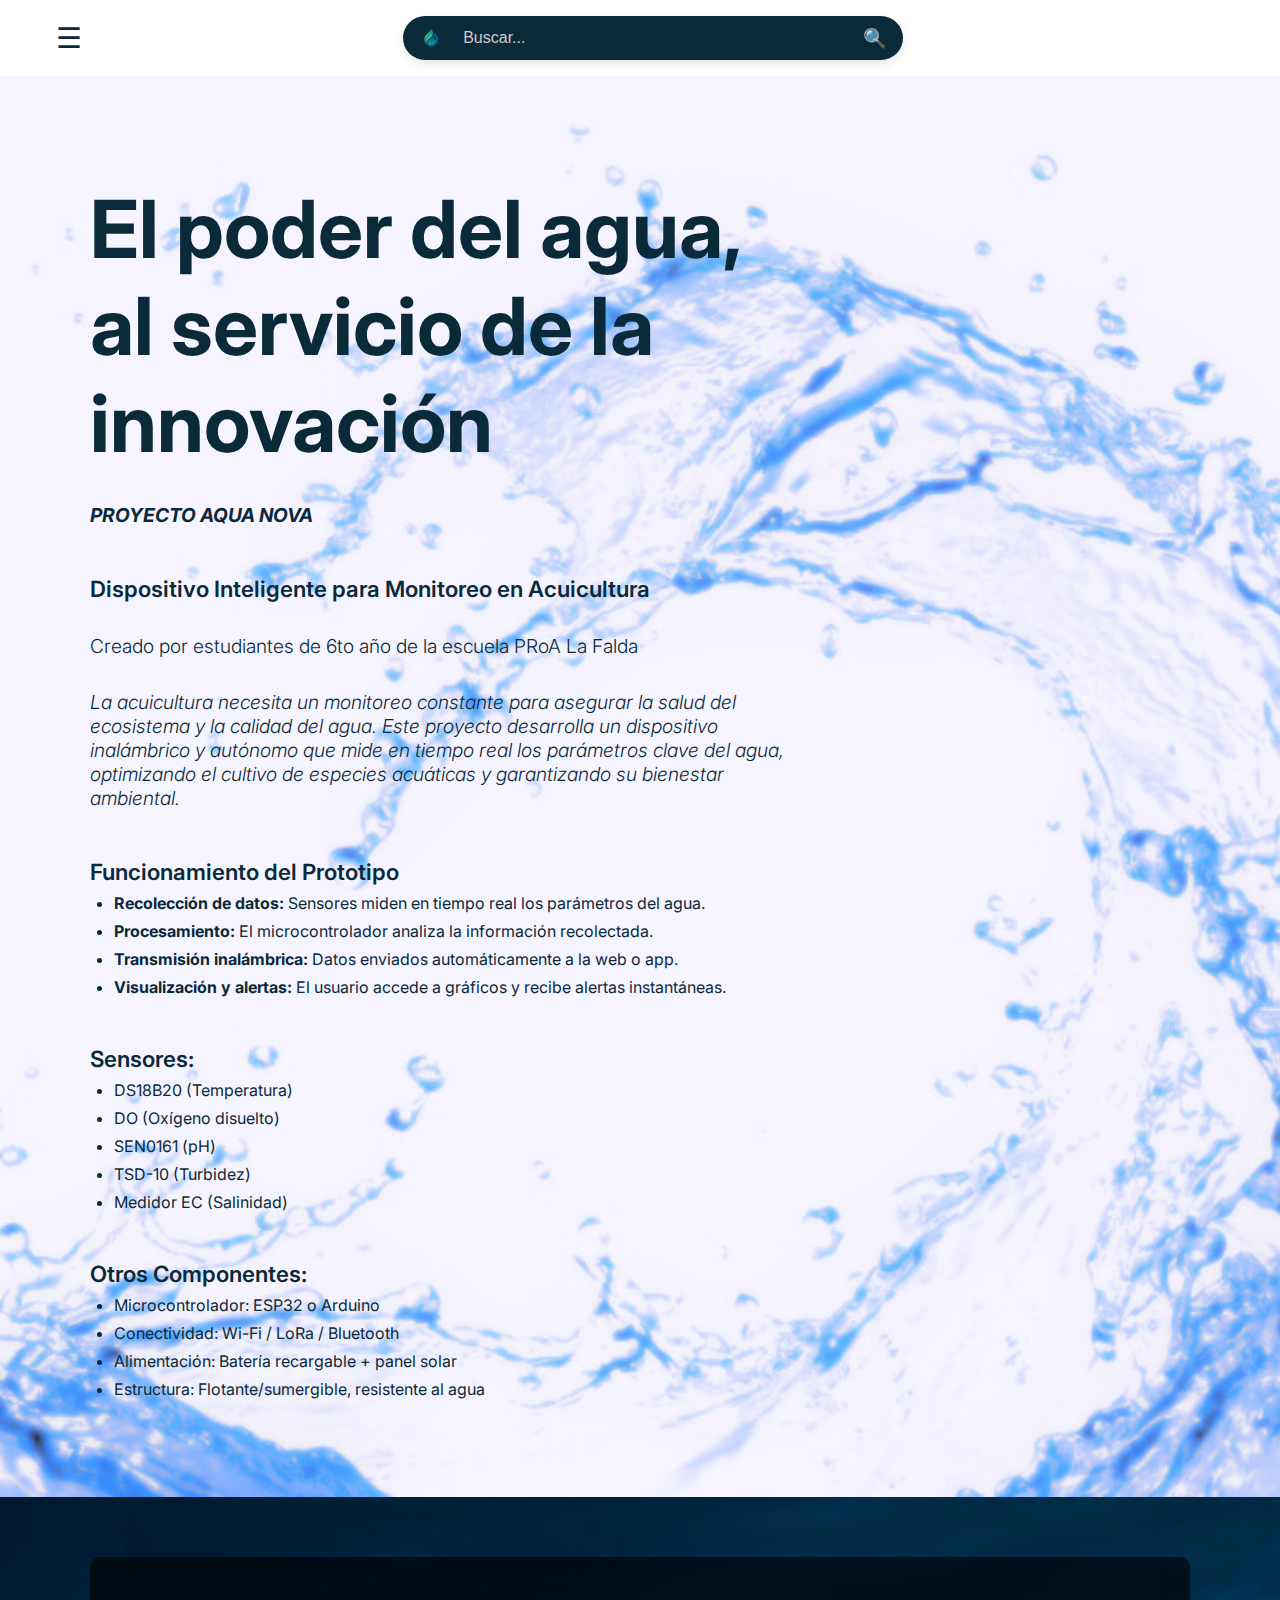
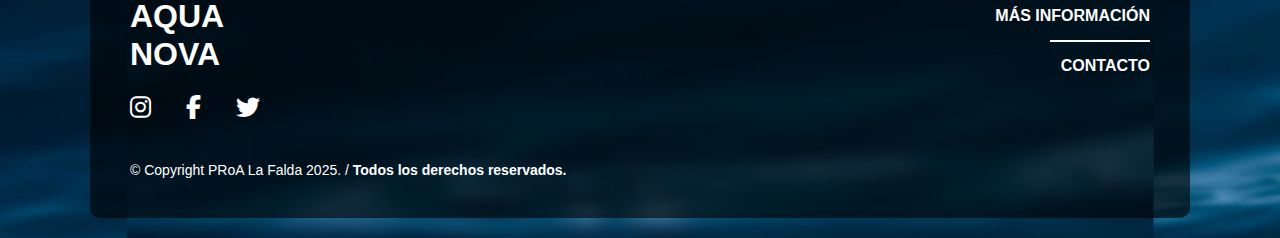
<file: index.html>
<!DOCTYPE html>
<html lang="es">
<head>
  <meta charset="UTF-8" />
  <meta name="viewport" content="width=device-width, initial-scale=1.0" />
  <title>Proyecto Aqua Nova</title>
  <link rel="preconnect" href="https://fonts.googleapis.com">
  <link rel="preconnect" href="https://fonts.gstatic.com" crossorigin>
  <link href="https://fonts.googleapis.com/css2?family=Inter:wght@400;600;700&display=swap" rel="stylesheet">
  <link rel="stylesheet" href="style.css">
  <link rel="stylesheet" href="https://cdnjs.cloudflare.com/ajax/libs/font-awesome/6.4.0/css/all.min.css">
  

</head>
<body>
  <header>
    <div class="nav-center">
      <div class="menu-icon">☰</div>
      <div class="search-bar">
        <img src="img/logo.png "icono gota" class="icon-drop">
        <input type="text" placeholder="Buscar...">
        <span class="search-icon">🔍</span>
      </div>
    </div>
  </header>
  <main class="main">
    
   
    <div class="main-overlay">
    <h1>El poder del agua, al servicio de la innovación</h1>
    <p class="highlight negrita">PROYECTO AQUA NOVA</p>

    <h3>Dispositivo Inteligente para Monitoreo en Acuicultura</h3>
    <p>Creado por estudiantes de 6to año de la escuela PRoA La Falda</p>

    <p><em>La acuicultura necesita un monitoreo constante para asegurar la salud del ecosistema y la calidad del agua. Este proyecto desarrolla un dispositivo inalámbrico y autónomo que mide en tiempo real los parámetros clave del agua, optimizando el cultivo de especies acuáticas y garantizando su bienestar ambiental.</em></p>

    <h3>Funcionamiento del Prototipo</h3>
    <ul>
      <li><strong>Recolección de datos:</strong> Sensores miden en tiempo real los parámetros del agua.</li>
      <li><strong>Procesamiento:</strong> El microcontrolador analiza la información recolectada.</li>
      <li><strong>Transmisión inalámbrica:</strong> Datos enviados automáticamente a la web o app.</li>
      <li><strong>Visualización y alertas:</strong> El usuario accede a gráficos y recibe alertas instantáneas.</li>
    </ul>

    <h3>Sensores:</h3>
    <ul>
      <li>DS18B20 (Temperatura)</li>
      <li>DO (Oxígeno disuelto)</li>
      <li>SEN0161 (pH)</li>
      <li>TSD-10 (Turbidez)</li>
      <li>Medidor EC (Salinidad)</li>
    </ul>

    <h3>Otros Componentes:</h3>
    <ul>
      <li>Microcontrolador: ESP32 o Arduino</li>
      <li>Conectividad: Wi-Fi / LoRa / Bluetooth</li>
      <li>Alimentación: Batería recargable + panel solar</li>
      <li>Estructura: Flotante/sumergible, resistente al agua</li>
    </ul>
    </div>
  </main>
  <footer class="footer">
    <div class="footer-overlay">
      <div class="footer-container">
        
        <div class="footer-left">
          <h2>AQUA<br>NOVA</h2>
          <div class="social-icons">
            <a href="  https://www.instagram.com/aquanova.ar/ " target="_blank">
              <i class="fab fa-instagram"></i>
            </a>
            <a href="img/icono_face-removebg-preview.png"><i class="fab fa-facebook-f"></i></a>
            <a href="img/icono_whats-removebg-preview.png"><i class="fab fa-twitter"></i></a>
          </div>
        </div>
  
        <div class="footer-right">
          <a href="https://docs.google.com/document/d/1ygPkIvYXgZFmVqQXn5d7UTRqf_zOuB3TwCL92-eIM3M/edit?usp=sharing">MÁS INFORMACIÓN</a>
          <div class="line"></div>
          <a href="https://docs.google.com/spreadsheets/d/1hie6U2APw8FB9OqT5N7ZufI6yjLs7yrrhTY44CTyGZU/edit?usp=sharing">CONTACTO</a>
        </div>
  
      </div>
  
      <div class="footer-bottom">
        <p>© Copyright PRoA La Falda 2025. / <b>Todos los derechos reservados.</b></p>
      </div>
    </div>
  </footer>
  
  
</body>
</html>
</file>
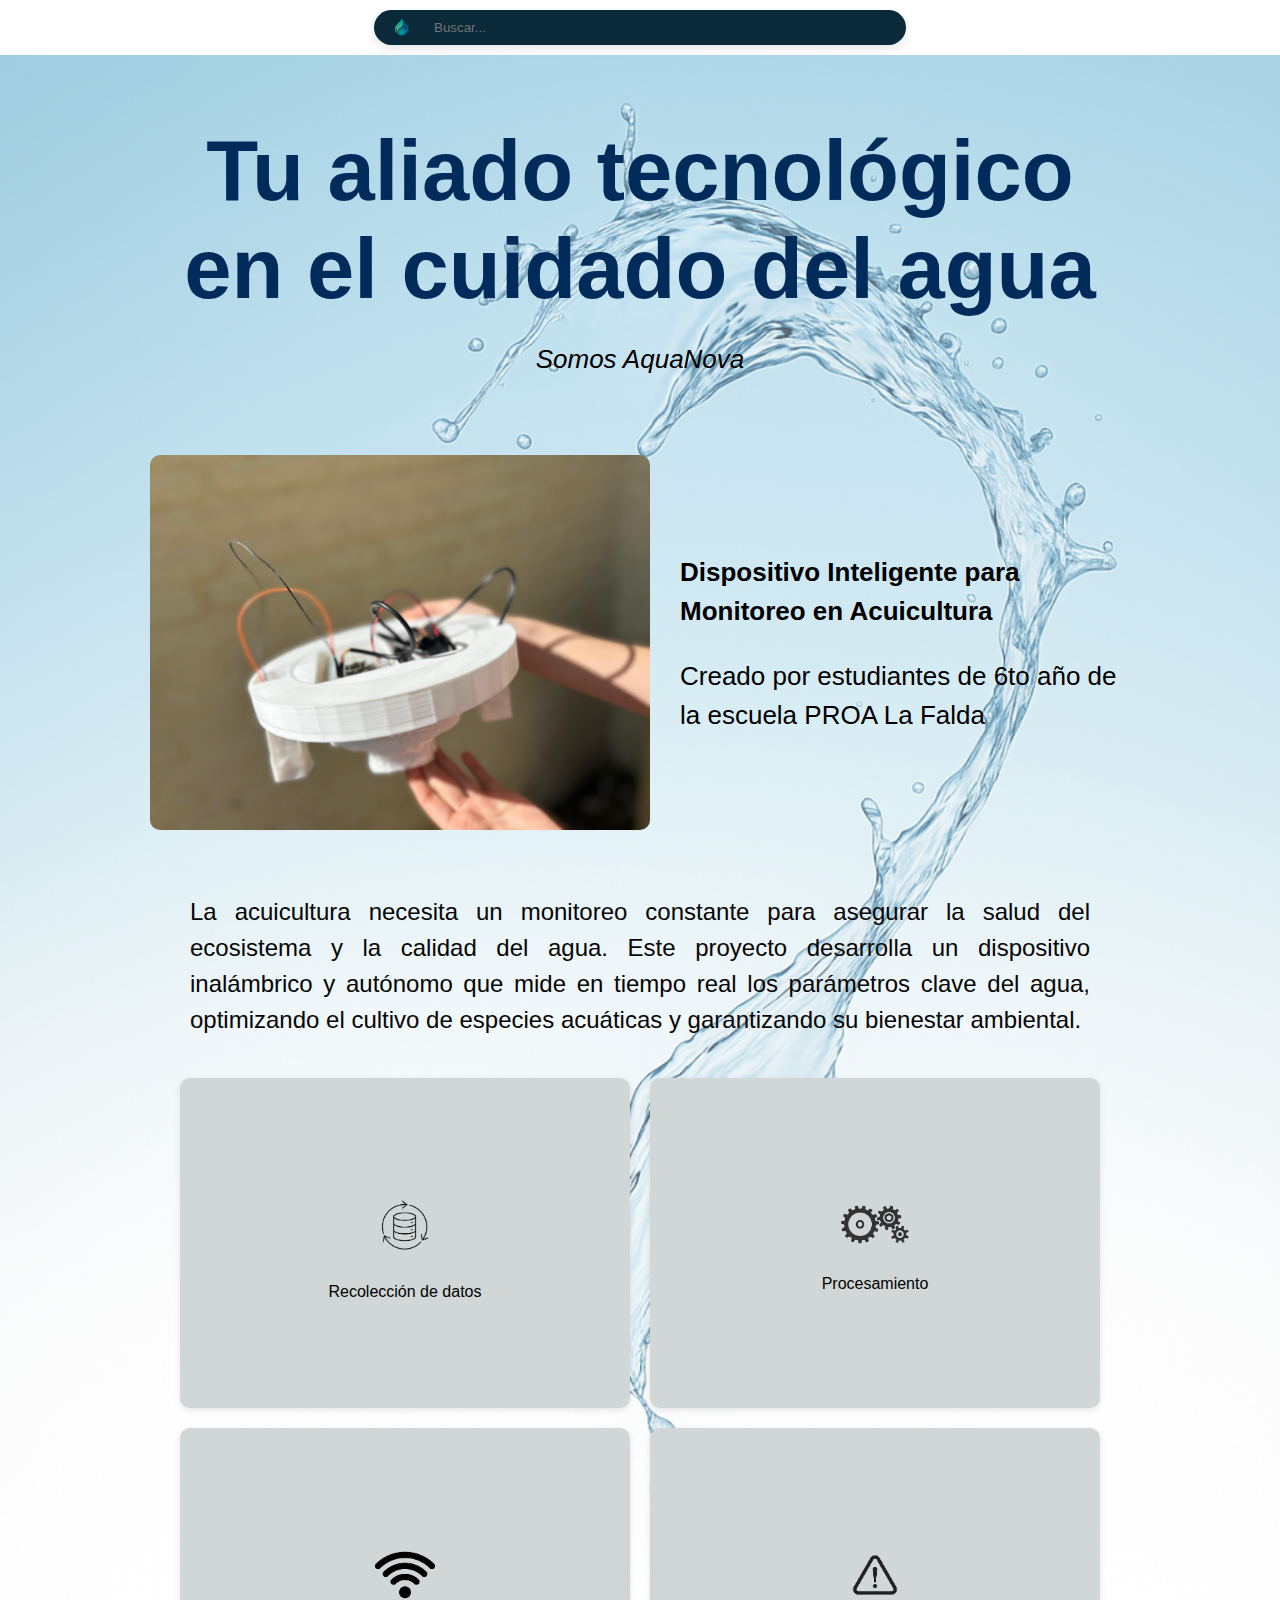
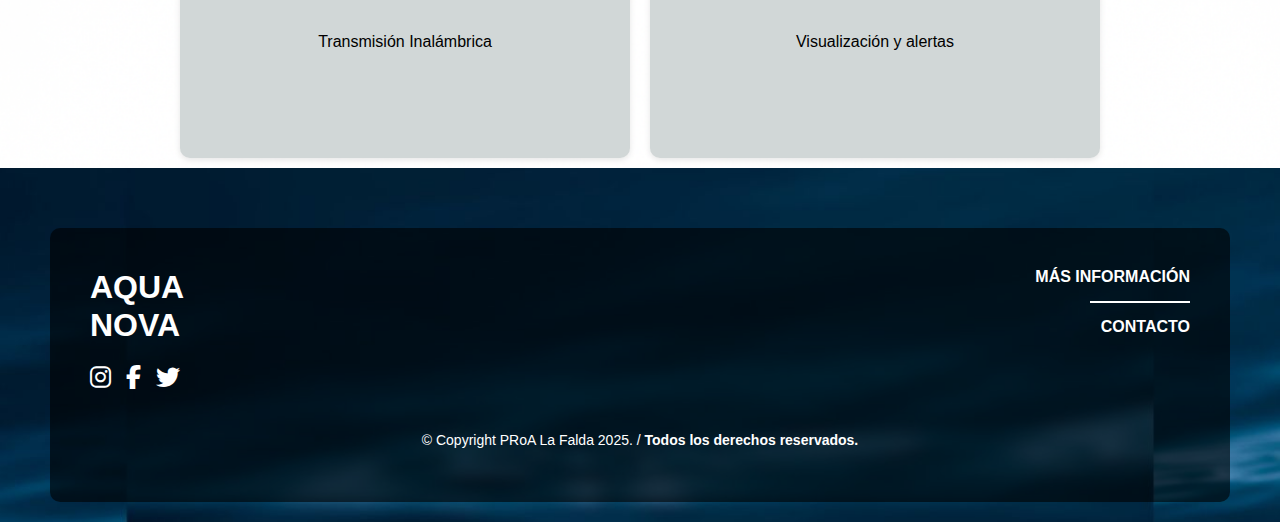
<file: segundo diseño/onepage.html>
<!DOCTYPE html>
<html lang="es">
<head>
  <meta charset="UTF-8" />
  <meta name="viewport" content="width=device-width, initial-scale=1.0" />
  <title>Proyecto AquaNova</title>
  <link rel="stylesheet" href="onepage.css" />
   <link rel="preconnect" href="https://fonts.googleapis.com">
  <link rel="preconnect" href="https://fonts.gstatic.com" crossorigin>
  <link href="https://fonts.googleapis.com/css2?family=Inter:wght@400;600;700&display=swap" rel="stylesheet">
  <link rel="stylesheet" href="https://cdnjs.cloudflare.com/ajax/libs/font-awesome/6.4.0/css/all.min.css">
  <link rel="stylesheet" href="https://cdnjs.cloudflare.com/ajax/libs/font-awesome/6.4.0/css/all.min.css">

  
  
</head>
<body>
  <header>
    <nav class="navbar">
    
      <div class="search-container">
        <img src="img/logo.png" alt="Logo" class="logo" />
        <input type="text" placeholder="Buscar..." />
      </div>
    </nav>
  </header>

  <main class="main-content">
    <section class="intro">
      <h1>Tu aliado tecnológico<br>en el cuidado del agua</h1>
      <p  class="subtitulo">Somos AquaNova  </p>
    </section>

    <section class="contenido fila">
  <div class="imagen-prototipo">
    <img src="img/fotoaquanova.jpg" alt="Foto del prototipo" class="imagen-prototipo">
  </div>
  <div class="descripcion">
    <p><strong>Dispositivo Inteligente para Monitoreo en Acuicultura</strong></p>
    <p>Creado por estudiantes de 6to año de la escuela PROA La Falda</p>
  </div>
</section>

    <section class="parrafo">
      <p>
        La acuicultura necesita un monitoreo constante para asegurar la salud del ecosistema y la calidad del agua. 
        Este proyecto desarrolla un dispositivo inalámbrico y autónomo que mide en tiempo real los parámetros clave del agua, 
        optimizando el cultivo de especies acuáticas y garantizando su bienestar ambiental.
      </p>
    </section>

    <section class="funcionalidades">
      <div class="funcion"><img class="imagen" src="img/datos.png" alt=""><br>Recolección de datos</div>
      <div class="funcion"><img class="imagen" src="img/configuracion.png" alt=""><br>Procesamiento</div>
      <div class="funcion"><img class="imagen" src="img/wifi.png" alt=""><br>Transmisión Inalámbrica</div>
      <div class="funcion"><img class="imagen" src="img/alerta.png" alt=""><br>Visualización y alertas</div>
    </section>
  </main>

  <footer class="footer">
    <div class="footer-overlay">
      <div class="footer-container">
        <div class="footer-left">
          <h2>AQUA<br>NOVA</h2>
          <div class="social-icons">
            <a href="https://www.instagram.com/aquanova.ar/" target="_blank">
              <i class="fab fa-instagram"></i>
            </a>
            
            <a href="img/icono_face-removebg-preview.png"><i class="fab fa-facebook-f"></i></a>
            <a href="img/icono_whats-removebg-preview.png"><i class="fab fa-twitter"></i></a>
          </div>
        </div>
        <div class="footer-right">
          <a href="sobrenosotros.html">MÁS INFORMACIÓN</a>
          <div class="line"></div>
          <a href="https://docs.google.com/spreadsheets/d/1hie6U2APw8FB9OqT5N7ZufI6yjLs7yrrhTY44CTyGZU/edit?usp=sharing">CONTACTO</a>
        </div>
      </div>
      <div class="footer-bottom">
        <p>© Copyright PRoA La Falda 2025. / <b>Todos los derechos reservados.</b></p>
      </div>
    </div>
  </footer>
</body>
</html>
</file>
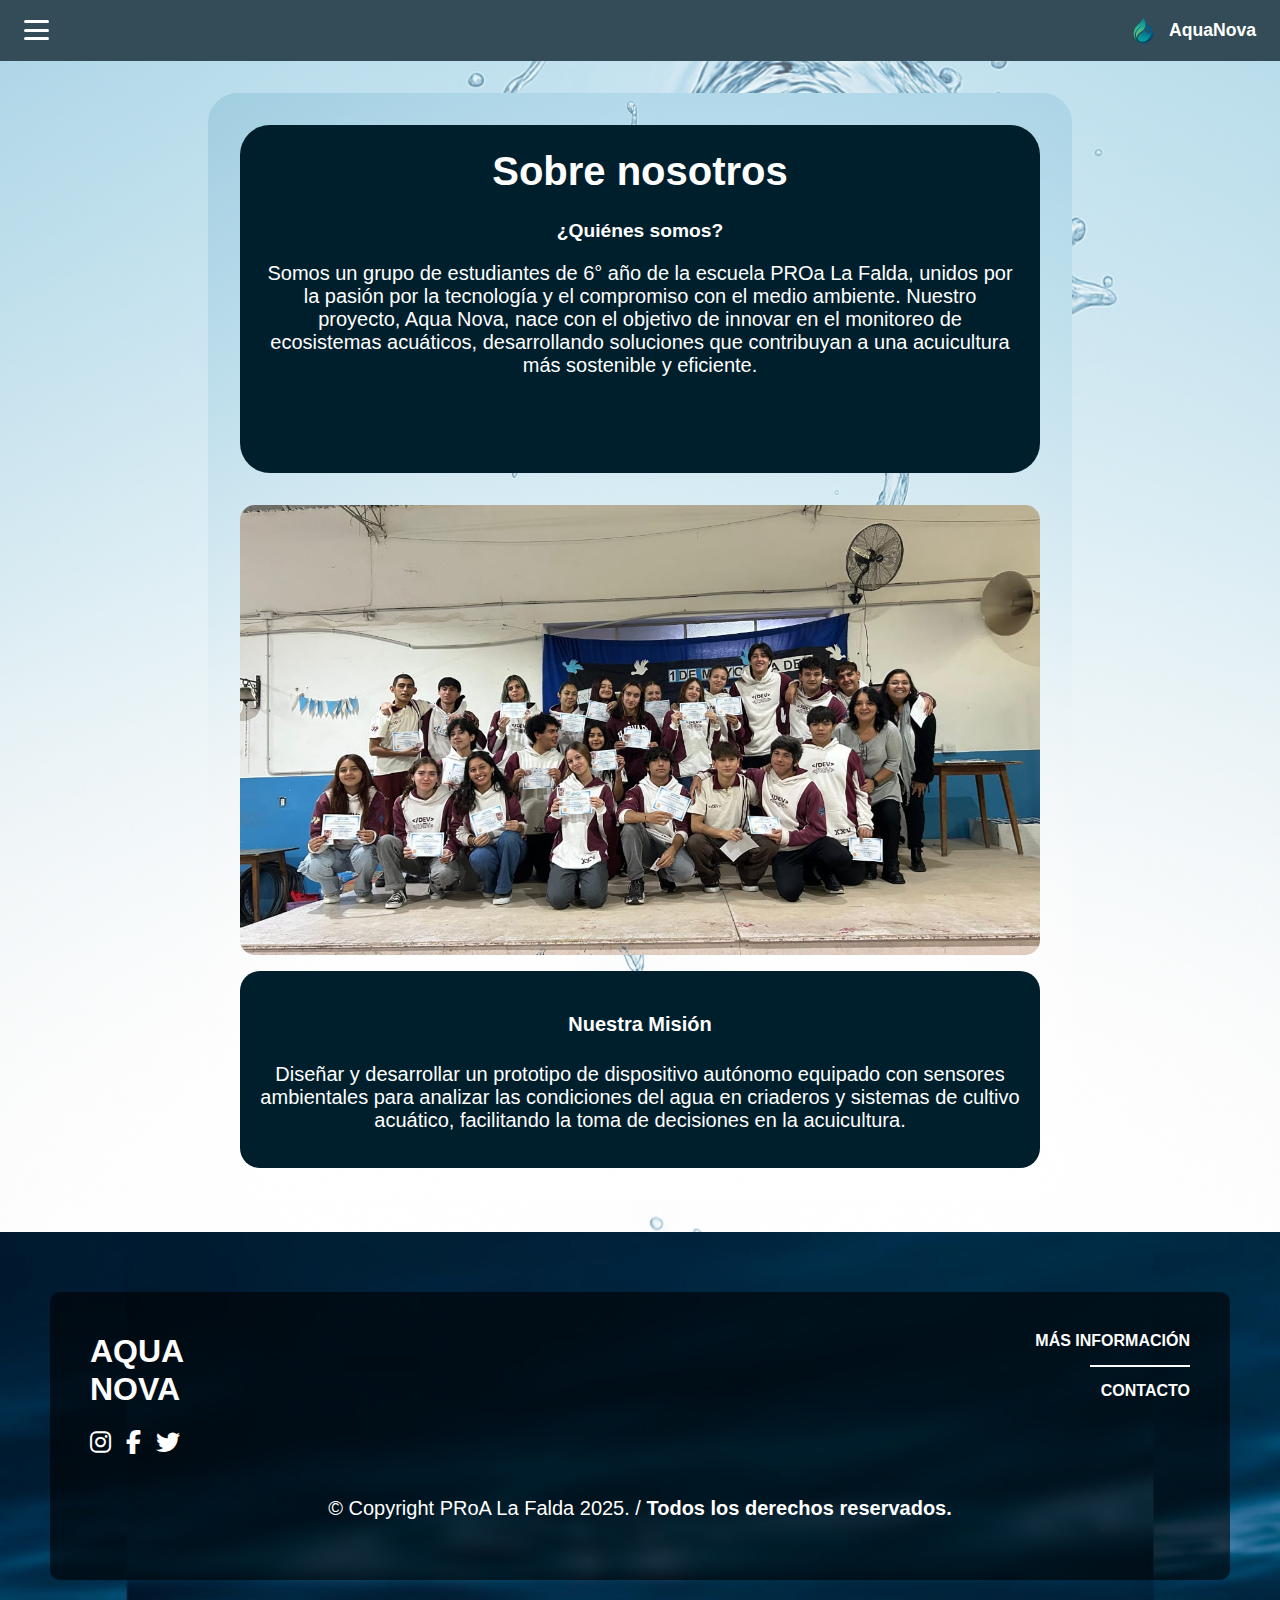
<file: segundo diseño/sobrenosotros.html>
<!DOCTYPE html>
<html lang="es">
<head>
  <meta charset="UTF-8" />
  <meta name="viewport" content="width=device-width, initial-scale=1.0" />
  <title>Sobre Nosotros - AquaNova</title>
  <link rel="stylesheet" href="sobrenosotros.css" />
  <link rel="preconnect" href="https://fonts.googleapis.com">
  <link rel="preconnect" href="https://fonts.gstatic.com" crossorigin>
  <link href="https://fonts.googleapis.com/css2?family=Inter:wght@400;600;700&display=swap" rel="stylesheet">
  <link rel="stylesheet" href="https://cdnjs.cloudflare.com/ajax/libs/font-awesome/6.4.0/css/all.min.css">
  
</head>
<body>
  <header class="header">
    <div class="menu-container">
      <div class="menu-icon" onclick="toggleMenu()">
        <div class="bar"></div>
        <div class="bar"></div>
        <div class="bar"></div>
      </div>
      <nav id="menu" class="nav-menu">
        <a href="onepage.html">Inicio</a>
        <a href="sobrenosotros.html">Sobre Nosotros</a>
      </nav>
    </div>

    <a href="onepage.html" class="logo-nombre">
      <img src="img/logo.png" alt="Logo AquaNova" class="logo">
      <span class="nombre-aquanova">AquaNova</span>
    </a>
  </header>

  <main class="main-sobre-nosotros">
    <section class="sobre-nosotros">
      <div class="texto">
        <h1>Sobre nosotros</h1>
        <h3>¿Quiénes somos?</h3>
        <p>
          Somos un grupo de estudiantes de 6° año de la escuela PROa La Falda, unidos por la pasión por la tecnología y el compromiso con el medio ambiente. Nuestro proyecto, Aqua Nova, nace con el objetivo de innovar en el monitoreo de ecosistemas acuáticos, desarrollando soluciones que contribuyan a una acuicultura más sostenible y eficiente.
        </p>
      </div>

      <div class="imagenes">
        <img class="foto-grupo" src="img/nosotros.jpeg" alt="Grupo de estudiantes">
        <div class="mision">
          <h4>Nuestra Misión</h4>
          <p>
            Diseñar y desarrollar un prototipo de dispositivo autónomo equipado con sensores ambientales para analizar las condiciones del agua en criaderos y sistemas de cultivo acuático, facilitando la toma de decisiones en la acuicultura.
          </p>
        </div>
      </div>
    </section>
  </main>

  <script>
    function toggleMenu() {
      const menu = document.getElementById('menu');
      menu.classList.toggle('show');
    }
  </script>

  <footer class="footer">
    <div class="footer-overlay">
      <div class="footer-container">
        <div class="footer-left">
          <h2>AQUA<br>NOVA</h2>
          <div class="social-icons">
            <a href="img/icono_ig-removebg-preview.png" target="_blank">
              <i class="fab fa-instagram"></i>
            </a>
            <a href="img/icono_face-removebg-preview.png"><i class="fab fa-facebook-f"></i></a>
            <a href="img/icono_whats-removebg-preview.png"><i class="fab fa-twitter"></i></a>
          </div>
        </div>
        <div class="footer-right">
          <a href="sobrenosotros.html">MÁS INFORMACIÓN</a>
          <div class="line"></div>
          <a href="https://docs.google.com/spreadsheets/d/1hie6U2APw8FB9OqT5N7ZufI6yjLs7yrrhTY44CTyGZU/edit?usp=sharing">CONTACTO</a>
        </div>
      </div>
      <div class="footer-bottom">
        <p>© Copyright PRoA La Falda 2025. / <b>Todos los derechos reservados.</b></p>
      </div>
    </div>
  </footer>
</body>
</html>
</file>
<file: style.css>
* {
    margin: 0;
    padding: 0;
    box-sizing: border-box;
  }

  body {
    font-family: 'Inter', sans-serif;
    background-color: #fff;
    color: #0a2a3a;
  }
  
  
  header {
    background-color: white;
    padding: 1rem 0;
    box-shadow: 0 2px 6px rgba(0, 0, 0, 0.1);
  }

  .main {
    background-image: url('img/agua.jpg'); /* Poné la imagen que me pasaste */
    background-size: cover;
    background-position: center;
    background-repeat: no-repeat;
    min-height: 90vh; /* Que ocupe toda la pantalla */
    display: flex;
    align-items: left;
    justify-content: left;
    padding: 50px;
    position: relative;
  }
  
  .main-overlay {
    background-color: rgba(255, 255, 255, 0.); /* Fondo blanco con 70% de transparencia */
    padding: 40px;
    border-radius: 10px;
    max-width: 800px;
    text-align: center;
  }
  
  
  .nav-center {
    display: flex;
    align-items: center;
    justify-content: space-between;
    max-width: 1200px;
    margin: 0 auto;
    padding: 0 1rem;
  }
  
  .menu-icon {
    font-size: 1.8rem;
    cursor: pointer;
  }
  
  .spacer {
    flex: 1;
  }
  
  .search-bar {
    display: flex;
    align-items: center;
    background-color: #0a2a3a;
    border-radius: 30px;
    padding: 0.3rem 1rem;
    width: 100%;
    max-width: 500px;
    margin: 0 auto;
    box-shadow: 0px 4px 10px rgba(0,0,0,0.1);
  }
  
  .search-bar input {
    border: none;
    background: transparent;
    color: white;
    padding: 0.5rem;
    flex-grow: 1;
    font-size: 1rem;
  }
  
  .search-bar input::placeholder {
    color: #ccc;
  }
  
  .search-icon {
    margin-left: 0.5rem;
    font-size: 1.2rem;
    color: white;
  }
  
  .icon-drop {
    width: 25px;
    height: 25px;
    margin-right: 0.7rem;
  }
  
  .container {
    max-width: 900px;
    margin: 2rem auto;
    padding: 1rem;
    text-align: left;
  }
  
  h1 {
    font-size: 5rem;
    margin-bottom: 1%;
    text-align: left;
    margin-top: 2%;
  }

  .negrita{
    font-weight: bold;
  }
  
  .highlight {
    font-style: italic;
    margin-bottom: 1.5rem;
    font-size: 1.2rem;

  }
  
  h3 {
    margin-top: 3rem;
    font-size: 1.4rem;
    font-weight: 600;
    text-align: left;
  }

  p{
    margin-top: 2rem;
    font-size: 1.2rem;
    font-weight: 300;
    text-align: left;
  }
  
  ul {
    margin-top: 0.5rem;
    padding-left: 1.5rem;
    text-align: left;
  }
  
  li {
    margin-bottom: 0.5rem;
    text-align: left;
  }
  
  .footer {
    background-image: url('img/imagenfooter.jpeg');
    background-size: cover;
    background-position: center;
    padding: 60px 20px 20px 20px;
    color: white;
    font-family: 'Arial', sans-serif;
  }
  
  .footer-overlay {
    background-color: rgba(0, 0, 0, 0.6); /* Fondo negro semi-transparente */
    padding: 40px;
    max-width: 1100px;
    margin: auto;
    border-radius: 10px;
  }
  
  .footer-container {
    display: flex;
    justify-content: space-between;
    align-items: flex-start;
    flex-wrap: wrap;
  }
  
  .footer-left h2 {
    margin: 0;
    font-size: 32px;
    line-height: 1.2;
  }
  
  .social-icons {
    margin-top: 20px;
  }
  
  .social-icons a {
    color: white;
    font-size: 24px;
    margin-right: 20px;
    text-decoration: none;
    transition: color 0.3s;
  }
  
  .social-icons a:hover {
    color: #00BFFF; /* Color celeste al pasar el mouse */
  }
  
  .footer-right {
    display: flex;
    flex-direction: column;
    gap: 15px;
    margin-top: 10px;
  }
  
  .footer-right a {
    color: white;
    text-decoration: none;
    font-weight: bold;
    font-size: 16px;
  }
  
  .footer-right a:hover {
    text-decoration: underline;
  }
  
  .footer-right .line {
    width: 100px;
    height: 2px;
    background-color: white;
    margin: 5px 0;
  }
  
  .footer-bottom {
    text-align: center;
    margin-top: 40px;
    font-size: 14px;
  }
  
  .footer-bottom b {
    font-weight: bold;
  }
  
  
  .social-icons {
    display: flex;
    gap: 15px;
  }
  
  .social-icons a {
    color: white;
    font-size: 24px;
    text-decoration: none;
  }
  
  .footer-right {
    display: flex;
    flex-direction: column;
    align-items: flex-end;
    gap: 10px;
  }
  
  .footer-right a {
    color: white;
    text-decoration: none;
    font-size: 16px;
  }
  
  .footer-bottom {
    text-align: center;
    margin-top: 40px;
  }
  
  .footer-bottom p {
    font-size: 14px;
    margin: 0;
  }
</file>
<file: segundo diseño/onepage.css>
body {
  font-family: Arial, sans-serif;
  margin: 0;
  padding: 0;
  background: linear-gradient(to bottom, #d6eaf8, #ffffff);
}

header {
  background-color: white;
  box-shadow: 0 2px 4px rgba(0, 0, 0, 0.1);
}


.navbar {
  position: relative;
  padding: 10px 20px;
  display: flex;
  justify-content: center;
  align-items: center;
}

.menu-icon {
  position: absolute;
  left: 20px;
  font-size: 24px;
  cursor: pointer;
}

.search-container {
  display: flex;
    align-items: center;
    background-color: #0a2a3a;
    border-radius: 30px;
    padding: 0.3rem 1rem;
    width: 100%;
    max-width: 500px;
    margin: 0 auto;
    box-shadow: 0px 4px 10px rgba(0,0,0,0.1);
}

.search-container input {
  border: none;
  background: transparent;
  color: white;
  padding: 5px 10px;
  outline: none;
}

.search-container .logo {
  width: 24px;
  height: 24px;
  margin-right: 10px;
}

.main-content {
  padding: 10px;
  text-align: center;
  background-image: url('img/fondonuevo.png');
  background-size: cover;
  background-position: center;
  background-repeat: no-repeat;
  min-height: 100vh; /* Asegura que tenga al menos el alto de la pantalla */
}


.intro h1 {
  font-size: 85px;
  margin-bottom: 10px;
  font-weight: bold;
  color: #002b5b;
}

.subtitulo {
  font-style: italic;
  margin-bottom: 80px;
  
  font-size: 26px;
}

.fila {
  display: flex;
  justify-content: center;
  align-items: center;
  gap: 30px;
  flex-wrap: wrap;
}

.imagen-prototipo {
  width: 200%;
  max-width: 500px;
  height: auto;
  border-radius: 10px;
}

.descripcion {
  max-width: 450px;
  text-align: left;
  font-size: 26px;
  line-height: 1.5;
}

.parrafo {
  margin: 60px auto;          /* separación arriba/abajo y centrado */
  max-width: 900px; 
  margin-bottom: 40px;          /* ancho máximo del texto */
}

.parrafo p {
  font-size: 24px;            /* tamaño de fuente de 20px */
  line-height: 1.5;           /* para buena legibilidad */
  text-align: justify;        /* justifica el texto */
  color: #050505;             /* opcional: color oscuro para contraste */
}



.funcionalidades {
  display: flex;
  flex-wrap: wrap;
  justify-content: center;
  gap: 20px;
  margin-top: 20px;
}

.funcion {
  width: 430px;
  height: 310px;
  background-color: #d1d7d7;
  border-radius: 10px;
  padding: 10px;
  font-size: 16px;
  box-shadow: 0 2px 6px rgba(0, 0, 0, 0.1);
  display: flex;
  flex-direction: column;
  align-items: center;
  justify-content: center; /* centra verticalmente */
  text-align: center;
}


.footer {
  background-image: url('img/imagenfooter.jpeg');
  background-size: cover;
  background-position: center;
  padding: 60px 20px 20px 20px;
  color: white;
}

.footer-overlay {
  background-color: rgba(0, 0, 0, 0.6);
  padding: 40px;
  max-width: 1100px;
  margin: auto;
  border-radius: 10px;
}

.footer-container {
  display: flex;
  justify-content: space-between;
  align-items: flex-start;
  flex-wrap: wrap;
}

.footer-left h2 {
  margin: 0;
  font-size: 32px;
  line-height: 1.2;
}

.social-icons {
  margin-top: 20px;
  display: flex;
  gap: 15px;
}

.social-icons a {
  color: white;
  font-size: 24px;
  text-decoration: none;
  transition: color 0.3s;
}

.social-icons a:hover {
  color: #00BFFF;
}

.footer-right {
  display: flex;
  flex-direction: column;
  align-items: flex-end;
  gap: 10px;
}

.footer-right a {
  color: white;
  text-decoration: none;
  font-size: 16px;
  font-weight: bold;
}

.footer-right a:hover {
  text-decoration: underline;
}

.footer-right .line {
  width: 100px;
  height: 2px;
  background-color: white;
  margin: 5px 0;
}

.footer-bottom {
  text-align: center;
  margin-top: 40px;
  font-size: 14px;
}

.footer-bottom b {
  font-weight: bold;
}

.imagen {
  width: 80px;  /* Ajustá este valor según el tamaño que quieras */
  height: auto; /* Esto mantiene la proporción original */
}
</file>
<file: segundo diseño/sobrenosotros.css>
body, html {
  margin: 0;
  padding: 0;
  font-family: 'Segoe UI', sans-serif;
}

/* HEADER */
.header {
  background-color: rgba(0, 31, 45, 0.8);
  padding: 0.8rem 1.5rem;
  display: flex;
  justify-content: space-between;
  align-items: center;
}

.menu-container {
  position: relative;
}

.menu-icon {
  display: flex;
  flex-direction: column;
  justify-content: space-between;
  cursor: pointer;
  height: 20px;
  width: 25px;
}

.menu-icon .bar {
  height: 3px;
  width: 100%;
  background-color: white;
  border-radius: 2px;
}

/* Dropdown menu oculto inicialmente */
.nav-menu {
  display: none;
  flex-direction: column;
  position: absolute;
  top: 35px;
  left: 0;
  background-color: #001f2d;
  border-radius: 8px;
  overflow: hidden;
  z-index: 999;
}

.nav-menu a {
  color: white;
  padding: 0.8rem 1rem;
  text-decoration: none;
  font-weight: bold;
  border-bottom: 1px solid rgba(255, 255, 255, 0.1);
}

.nav-menu a:hover {
  background-color: #003347;
}

/* Mostrar el menú cuando se hace clic */
.nav-menu.show {
  display: flex;
}

/* Logo y nombre */
.logo-nombre {
  display: flex;
  align-items: center;
  text-decoration: none;
}

.logo {
  height: 35px;
  margin-right: 0.5rem;
}

.nombre-aquanova {
  font-size: 1.1rem;
  font-weight: bold;
  color: white;
}

/* CONTENIDO PRINCIPAL */
.main-sobre-nosotros {
  background-image: url("img/fondonuevo.png");
  background-size: cover;
  background-position: center;
  min-height: 100vh;
  display: flex;
  align-items: center;
  justify-content: center;
  padding: 2rem;
}

.sobre-nosotros {
 background-image: url("img/fondonuevo.png");
 background-size: cover;
  background-position: center;
  padding: 2rem;
  border-radius: 30px;
  display: flex;
  flex-direction: column; /* Poner texto e imagenes uno debajo del otro */
  align-items: center;     /* Centrar horizontalmente */
  text-align: center;      /* Centrar texto */
  max-width: 800px;        /* Más angosto para que no se extienda tanto */
  width: 100%;
  gap: 2rem;
}

.texto {
  flex: 1 1 300px;
  background-color: #001f2d;
  color: white;
  padding: 1.5rem;
  border-radius: 30px;
}

.texto h1 {
  margin-top: 0;
  font-size: 2.5rem;
}

.texto h3 {
  margin-bottom: 0.4rem;
  font-size: 1.2rem;
}

h4{
    font-size: 20px;
}

p{
    font-size: 20px;
}

.imagenes {
  flex: 1 1 300px;
  display: flex;
  flex-direction: column;
  gap: 1rem;
}

.foto-grupo {
  width: 100%;
  border-radius: 15px;
  object-fit: cover;
}

.mision {
  background-color: #001f2d;
  color: white;
  padding: 1rem;
  border-radius: 20px;
}

.footer {
  background-image: url('img/imagenfooter.jpeg');
  background-size: cover;
  background-position: center;
  padding: 60px 20px 20px 20px;
  color: white;
}

.footer-overlay {
  background-color: rgba(0, 0, 0, 0.6);
  padding: 40px;
  max-width: 1100px;
  margin: auto;
  border-radius: 10px;
}

.footer-container {
  display: flex;
  justify-content: space-between;
  align-items: flex-start;
  flex-wrap: wrap;
}

.footer-left h2 {
  margin: 0;
  font-size: 32px;
  line-height: 1.2;
}

.social-icons {
  margin-top: 20px;
  display: flex;
  gap: 15px;
}

.social-icons a {
  color: white;
  font-size: 24px;
  text-decoration: none;
  transition: color 0.3s;
}

.social-icons a:hover {
  color: #00BFFF;
}

.footer-right {
  display: flex;
  flex-direction: column;
  align-items: flex-end;
  gap: 10px;
}

.footer-right a {
  color: white;
  text-decoration: none;
  font-size: 16px;
  font-weight: bold;
}

.footer-right a:hover {
  text-decoration: underline;
}

.footer-right .line {
  width: 100px;
  height: 2px;
  background-color: white;
  margin: 5px 0;
}

.footer-bottom {
  text-align: center;
  margin-top: 40px;
  font-size: 14px;
}

.footer-bottom b {
  font-weight: bold;
}
</file>
